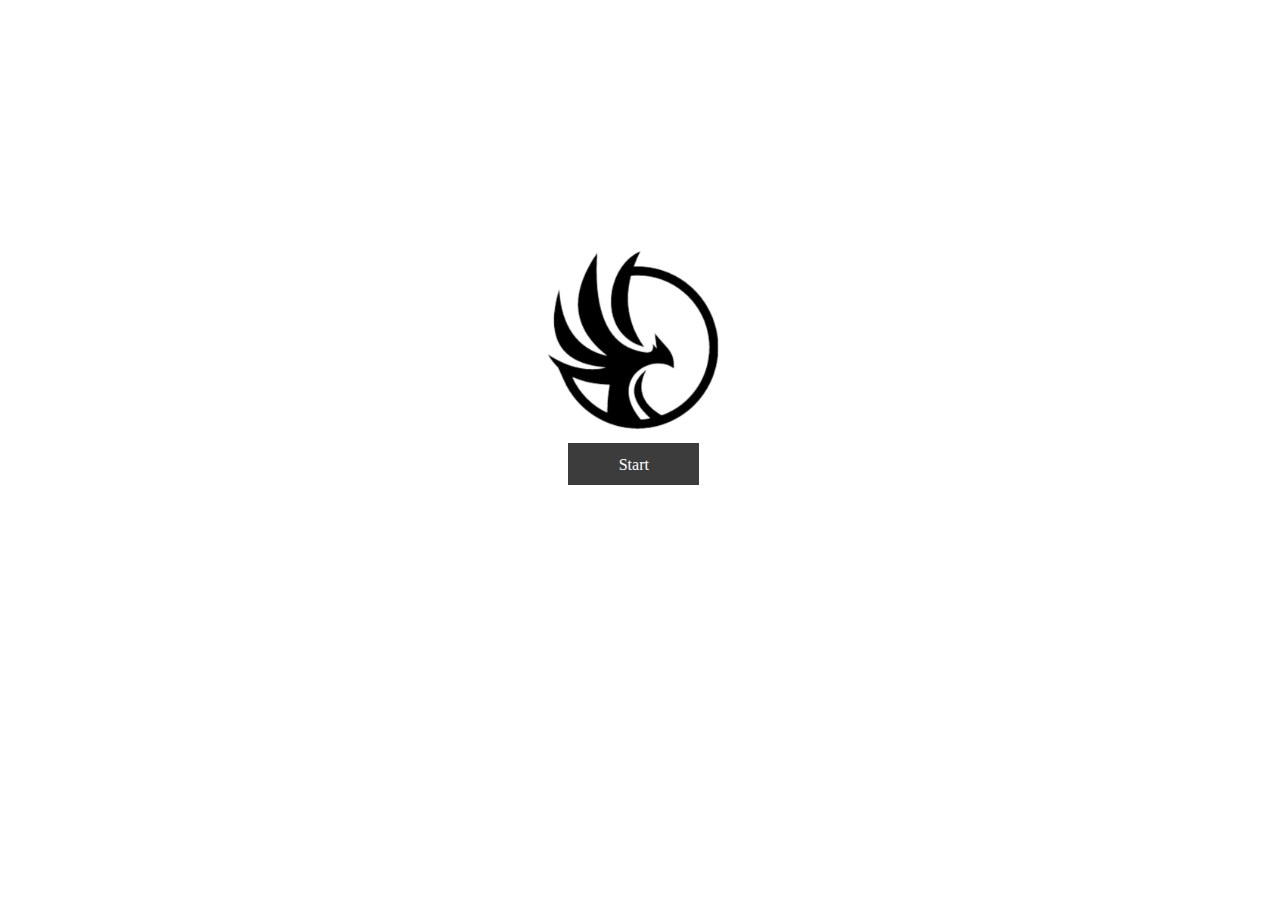
<file: Hackerman-main/index.html>
<!DOCTYPE html>
<html lang="en">
<head>
    <meta charset="UTF-8">
    <meta http-equiv="X-UA-Compatible" content="IE=edge">
    <meta name="viewport" content="width=device-width, initial-scale=1.0">
    <link rel="stylesheet" href="Pages/main.css">
    <title>Document</title>
</head>
<body>
    <img id="Cypher" src="Pages/Asset/Pheonix.png">
    <a id="Start" href="Pages/homepage.html">Start</a>
</body>
</html>
</file>
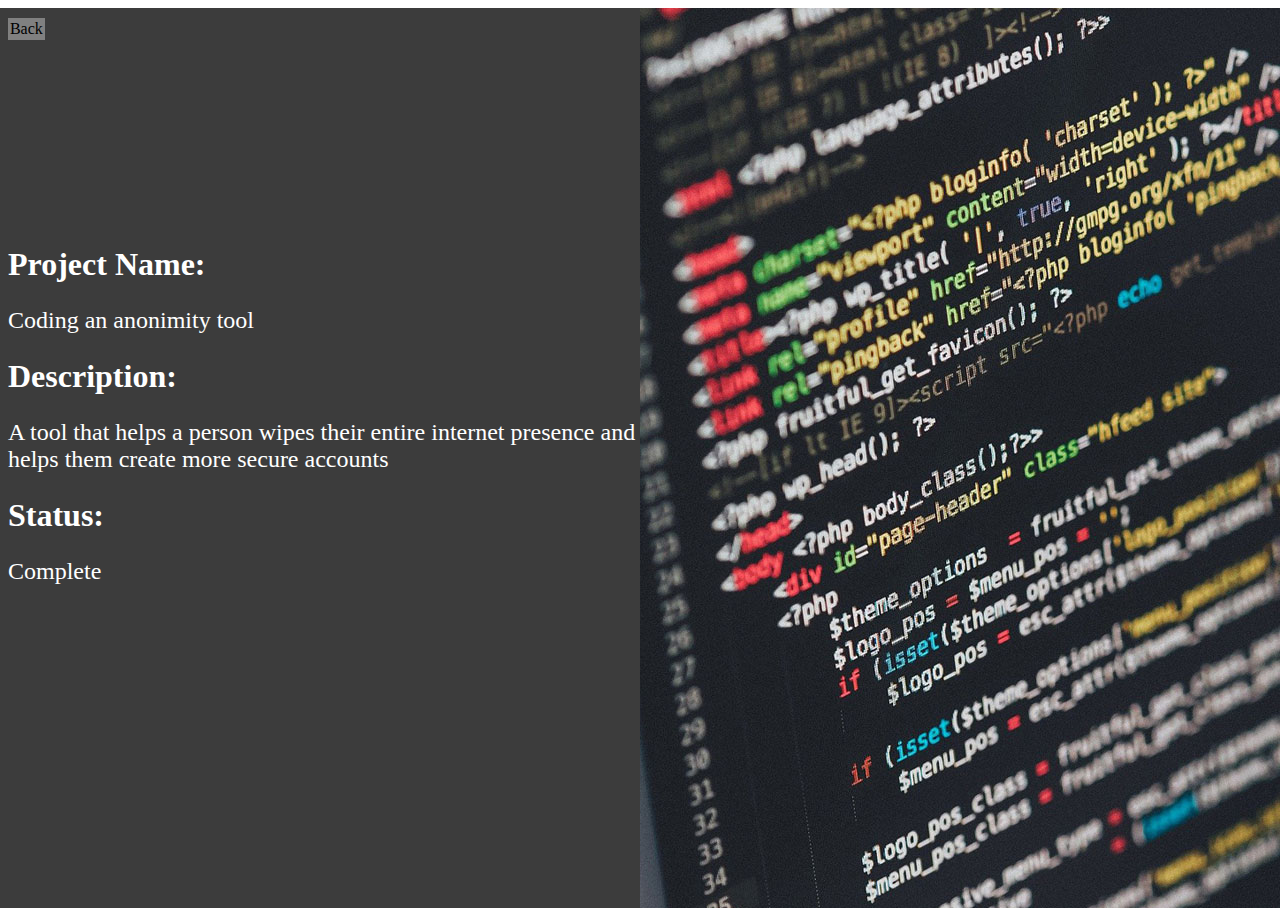
<file: Hackerman-main/Pages/Coding.html>
<!DOCTYPE html>
<html lang="en">
<head>
    <meta charset="UTF-8">
    <meta http-equiv="X-UA-Compatible" content="IE=edge">
    <meta name="viewport" content="width=device-width, initial-scale=1.0">
    <link rel="stylesheet" href="main.css">
    <title>Document</title>
</head>
<body class="Coding">
    <div id="photo_coding"></div>
    <div id="background"></div>
    <a id="back" href="Projects.html">Back</a>
    <div class="Anonimity">
        <h1><strong>Project Name:</strong></h1>
        <p class="coding_p">Coding an anonimity tool</p>
        <h1><strong>Description:</strong></h1>
        <p class="coding_p">A tool that helps a person wipes their entire internet presence and 
           <br> helps them create more secure accounts</p>
        <h1><strong>Status:</strong></h1>
        <p class="coding_p">Complete</p>
    </div>
</body>
</html>
</file>
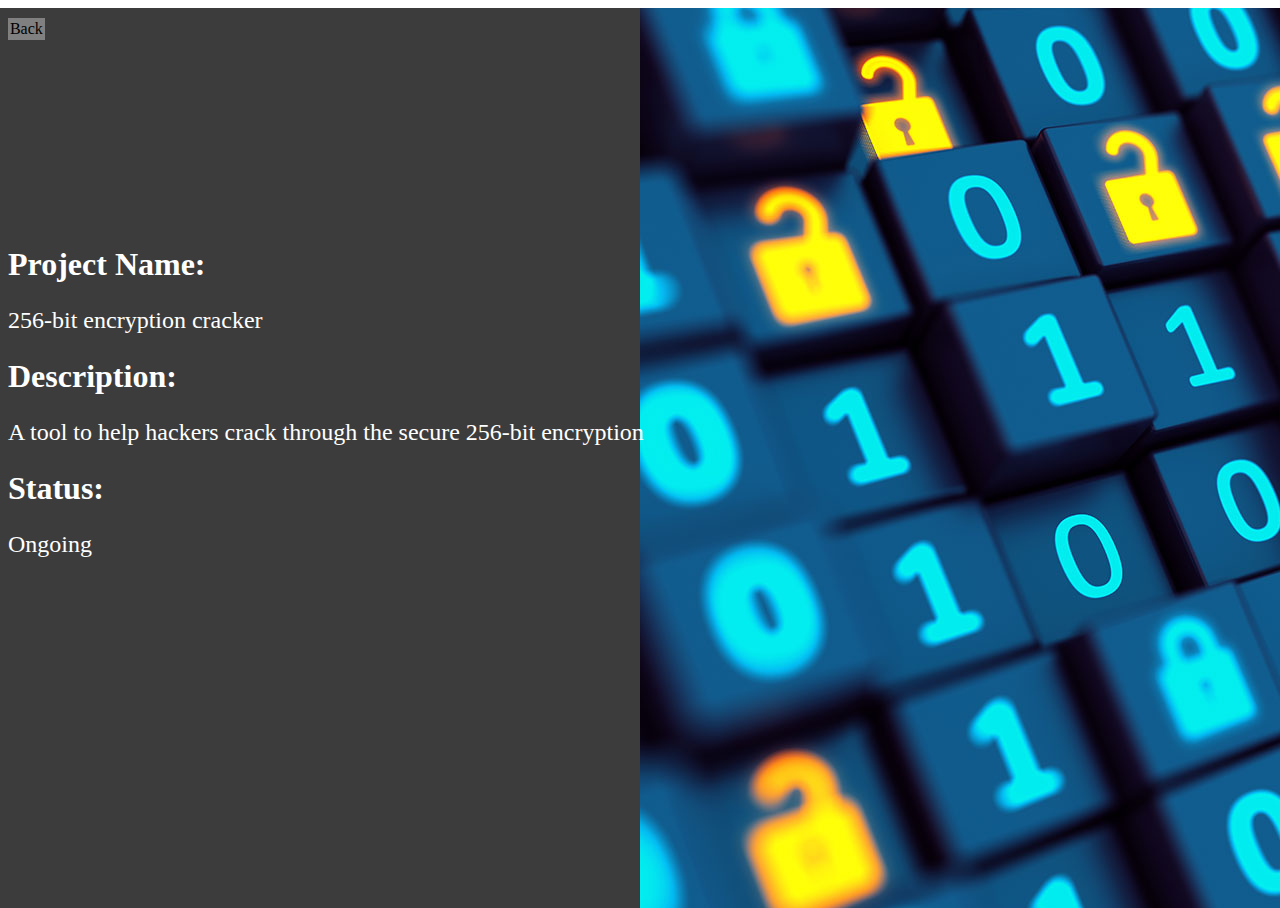
<file: Hackerman-main/Pages/Encryption.html>
<!DOCTYPE html>
<html lang="en">
<head>
    <meta charset="UTF-8">
    <meta http-equiv="X-UA-Compatible" content="IE=edge">
    <meta name="viewport" content="width=device-width, initial-scale=1.0">
    <link rel="stylesheet" href="main.css">
    <title>Document</title>
</head>
    <body class="Encrypted">
        <div id="photo_encrypted"></div>
        <div id="background"></div>
        <a id="back" href="Projects.html">Back</a>
        <div class="Anonimity">
            <h1><strong>Project Name:</strong></h1>
            <p class="coding_p">256-bit encryption cracker</p>
            <h1><strong>Description:</strong></h1>
            <p class="coding_p">A tool to help hackers crack through the secure 256-bit encryption</p>
            <h1><strong>Status:</strong></h1>
            <p class="coding_p">Ongoing</p>
        </div>
</body>
</html>
</file>
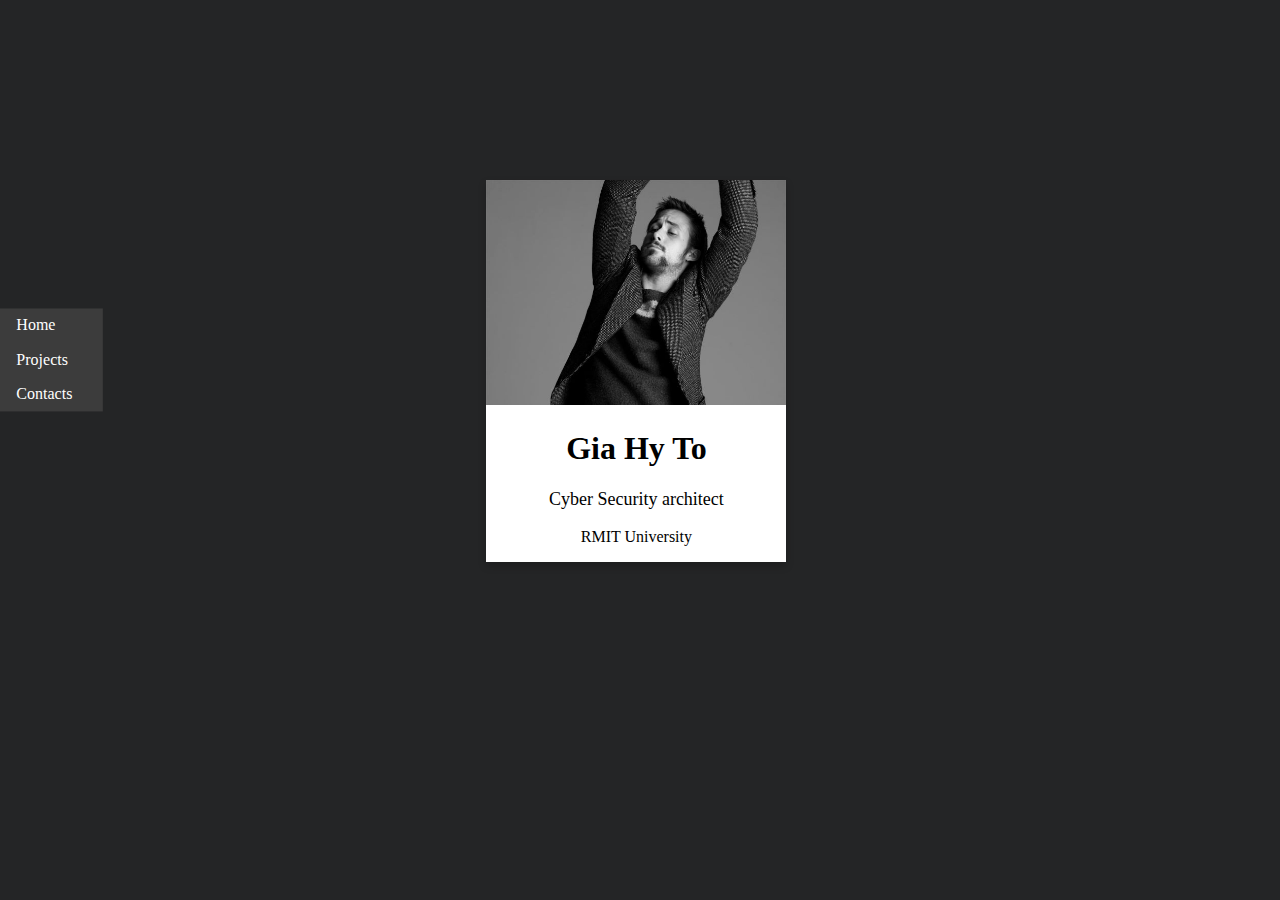
<file: Hackerman-main/Pages/homepage.html>
<!DOCTYPE html>
<html lang="en">
<head>
    <meta charset="UTF-8">
    <meta http-equiv="X-UA-Compatible" content="IE=edge">
    <meta name="viewport" content="width=device-width, initial-scale=1.0">
    <link rel="stylesheet" href="main.css">
    <title>Document</title>
</head>
<body class="Home_page">
    <nav>
        <ul class="navigation">
            <li><a href="homepage.html">Home</a></li>
            <li><a href="Projects.html">Projects</a></li>
            <li><a href="Contacts.html">Contacts</a></li>
        </ul>
    </nav>
  

    
<div class="dmc">
    <img src="Asset/1351221gaty.jpg" alt="John" style="width:100%">
    <h1>Gia Hy To</h1>
    <p class="title">Cyber Security architect</p>
    <p class="study">RMIT University</p>
  </div>
</body>
</html>
</file>
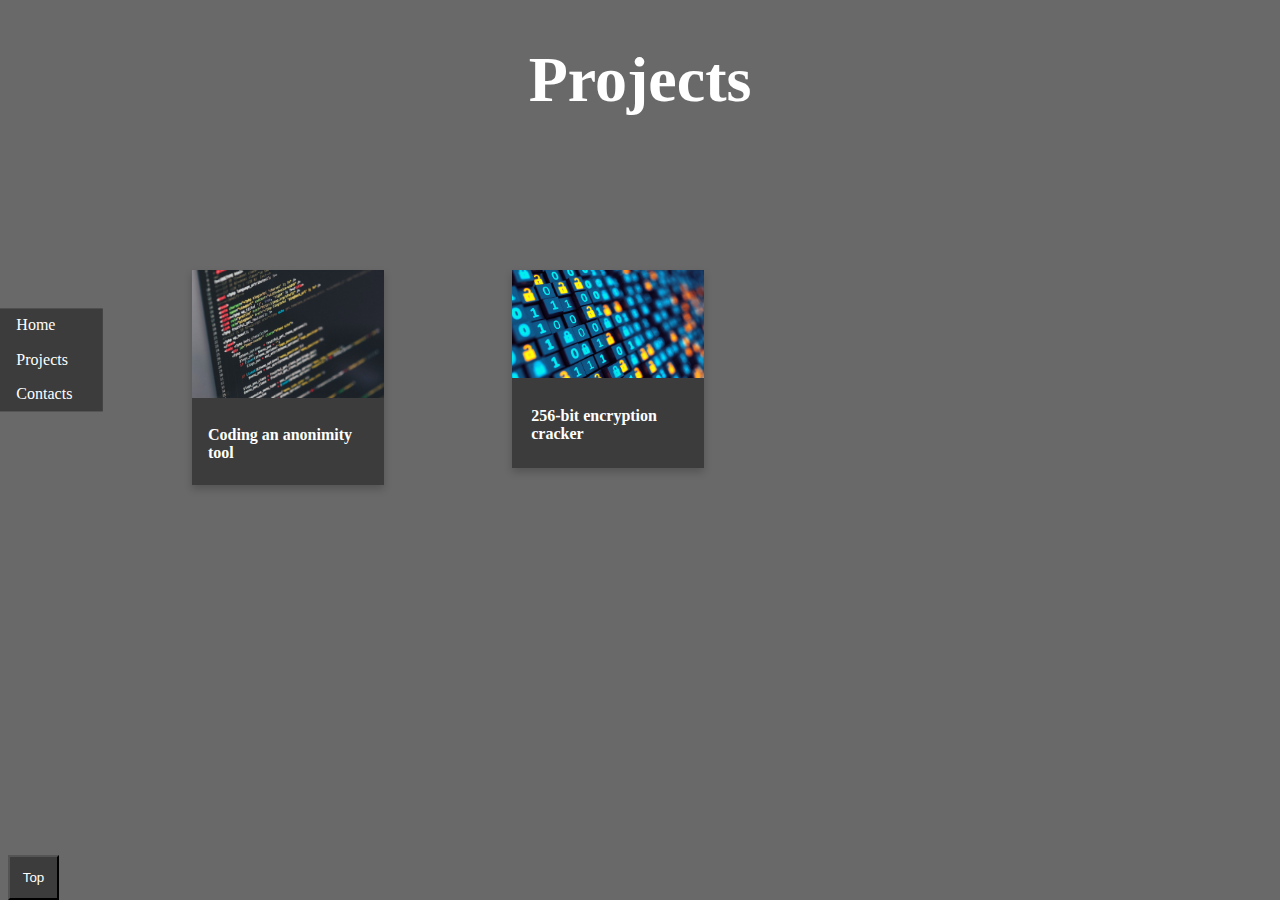
<file: Hackerman-main/Pages/Projects.html>
<!DOCTYPE html>
<html lang="en">
<head>
    <meta charset="UTF-8">
    <meta http-equiv="X-UA-Compatible" content="IE=edge">
    <meta name="viewport" content="width=device-width, initial-scale=1.0">
    <link rel="stylesheet" href="main.css">
    <title>Document</title>
</head>
<body class="Projects_page">
  <nav>
    <ul class="navigation">
        <li><a href="homepage.html">Home</a></li>
        <li><a href="Projects.html">Projects</a></li>
        <li><a href="Contacts.html">Contacts</a></li>
    </ul>
    <button onclick="topFunction()" id="myBtn" title="Go to top">Top</button> 
</nav>
    <h1 id="Projects">Projects</h1>
      <a target="_blank" href="Coding.html">
      <div class="card">
        <img src="Asset/photo-1461749280684-dccba630e2f6.jpg" alt="Coding image" style="width:100%">
        <div class="container">
          <h4><b>Coding an anonimity tool</b></h4> 
        </div>
      </div>
      </a>
      <a target="_blank" href="Encryption.html">
        <div class="card1">
          <img src="Asset/istockphoto-1346223165-170667a.jpg" alt="Encryption" style="width:100%">
          <div class="container1">
            <h4><b>256-bit encryption cracker</b></h4> 
          </div>
        </div>
        </a>
</body>
</html>
</file>
<file: Hackerman-main/Pages/main.css>
@import url('https://fonts.googleapis.com/css2?family=Ibarra+Real+Nova&display=swap');
#d{
    width: 100%;
    border:1px solid black;
}
th,td{
    border:1px solid black ;
}

  .description{
    color: black;
    position:relative;
    left: 50.5%; 
   }
   .box{
     height: 85%;
    width: 36% ;
    background-color: rgb(240, 240, 240);
    position:absolute;
    left: 50.4%;
   }
#picture{
  height: 85%;
  width: 36%;
  position: absolute;
  left: 14.5%;
}
.Home_page{
  background-color: #242526;
}
.navigation {
  list-style-type: none;
  margin: 0;
  padding: 0;
  width: 8%;
  background-color: rgb(60, 60, 60);
  position: absolute;
  top: 40%;
  left: 4%;
  -ms-transform: translate(-50%, -50%);
  transform: translate(-50%, -50%);
  overflow: auto;
}

.navigation li a {
  display: block;
  color: white;
  padding: 8% 16%;
  text-decoration: none;
}

li a:hover {
  background-color: #04AA6D;
  color:  	rgb(255,250,250);
}


.card {
  position: absolute;
  left: 15%;
  top: 30%;
  box-shadow: 0 4px 8px 0 rgba(0,0,0,0.2);
  transition: 0.3s;
  width: 15%;
  background-color:rgb(60, 60, 60)
}

.card:hover {
  box-shadow: 0 8px 16px 0 rgba(0,0,0,0.2);
}

.container {
  padding: 2px 16px;
}
.card1 {
  position: absolute;
  left: 40%;
  top: 30%;
  box-shadow: 0 4px 8px 0 rgba(0,0,0,0.2);
  transition: 0.3s;
  width: 15%;
  background-color:rgb(60, 60, 60) ;
}

.card1:hover {
  box-shadow: 0 8% 16% 0 rgba(0,0,0,0.2);
}

.container1 {
  padding: 2% 10%;
}
.container1 h4{
  color: white;
}
.container h4{
  color: white;
}
.Projects_page{
  background-color:rgb(105,105,105) ;
}
#Projects{
  color: white;
  font-size: 400%;
  text-align: center;
}
#myBtn{
  position:absolute;
  bottom: 0%;
  padding: 1%;
  background-color: rgb(60, 60, 60) ;
  color: white;
}
.coding_p{
  font-size: 150%;
}
.Anonimity{
  position: absolute;
  top: 25%;
  color: white;
}
#photo_coding{
  background-image: url(Asset/5.jpg);
  height: 100%;
  width: 60%;
  position: absolute;
  right: 0%;

}
#background{
  background-color: rgb(60, 60, 60);
  height: 100%;
  width: 50%;
  position: absolute;
  left: 0%;
}
#back{
  position: absolute;
  top: 2%;
  padding: 0.15%;
  background-color: grey;
  text-decoration: none;
  color: BLACK;
}
#photo_encrypted{
  background-image: url(Asset/technology-encryption-keyvisual.jpg);
  height: 100%;
  width: 50%;
  position: absolute;
  right: 0%;

}
.Contacts{
  position: absolute;
  left: 15%;
  bottom: 0%;
  color: white;
}
.Contacts_background{
  background-color:rgb(105,105,105)  ;
}
#e{
  color: white;
  font-size: 400%;
  text-align: center;
}
.Give{
  position: absolute;
  left: 15%;
  top: 35%;
  color: white;
}
#Cypher{
  position: relative;
  left: 42%;
  height: 15%;
  width: 15%;
  top: 15em;
}
#Start{
  text-decoration: none;
  padding: 1% 4%;
  background-color: rgb(60, 60, 60);
  position: relative;
  color: white;
  top: 17em;
  left: 29%;
}


.dmc {
  position: absolute;
  top: 20%;
  left: 38%;
  box-shadow: 0 4px 8px 0 rgba(0, 0, 0, 0.2);
  max-width: 300px;
  margin: auto;
  text-align: center;
  color: black ;
  background-color: white;
}

.title {
  color: black;
  font-size: 18px;
}
</file>
